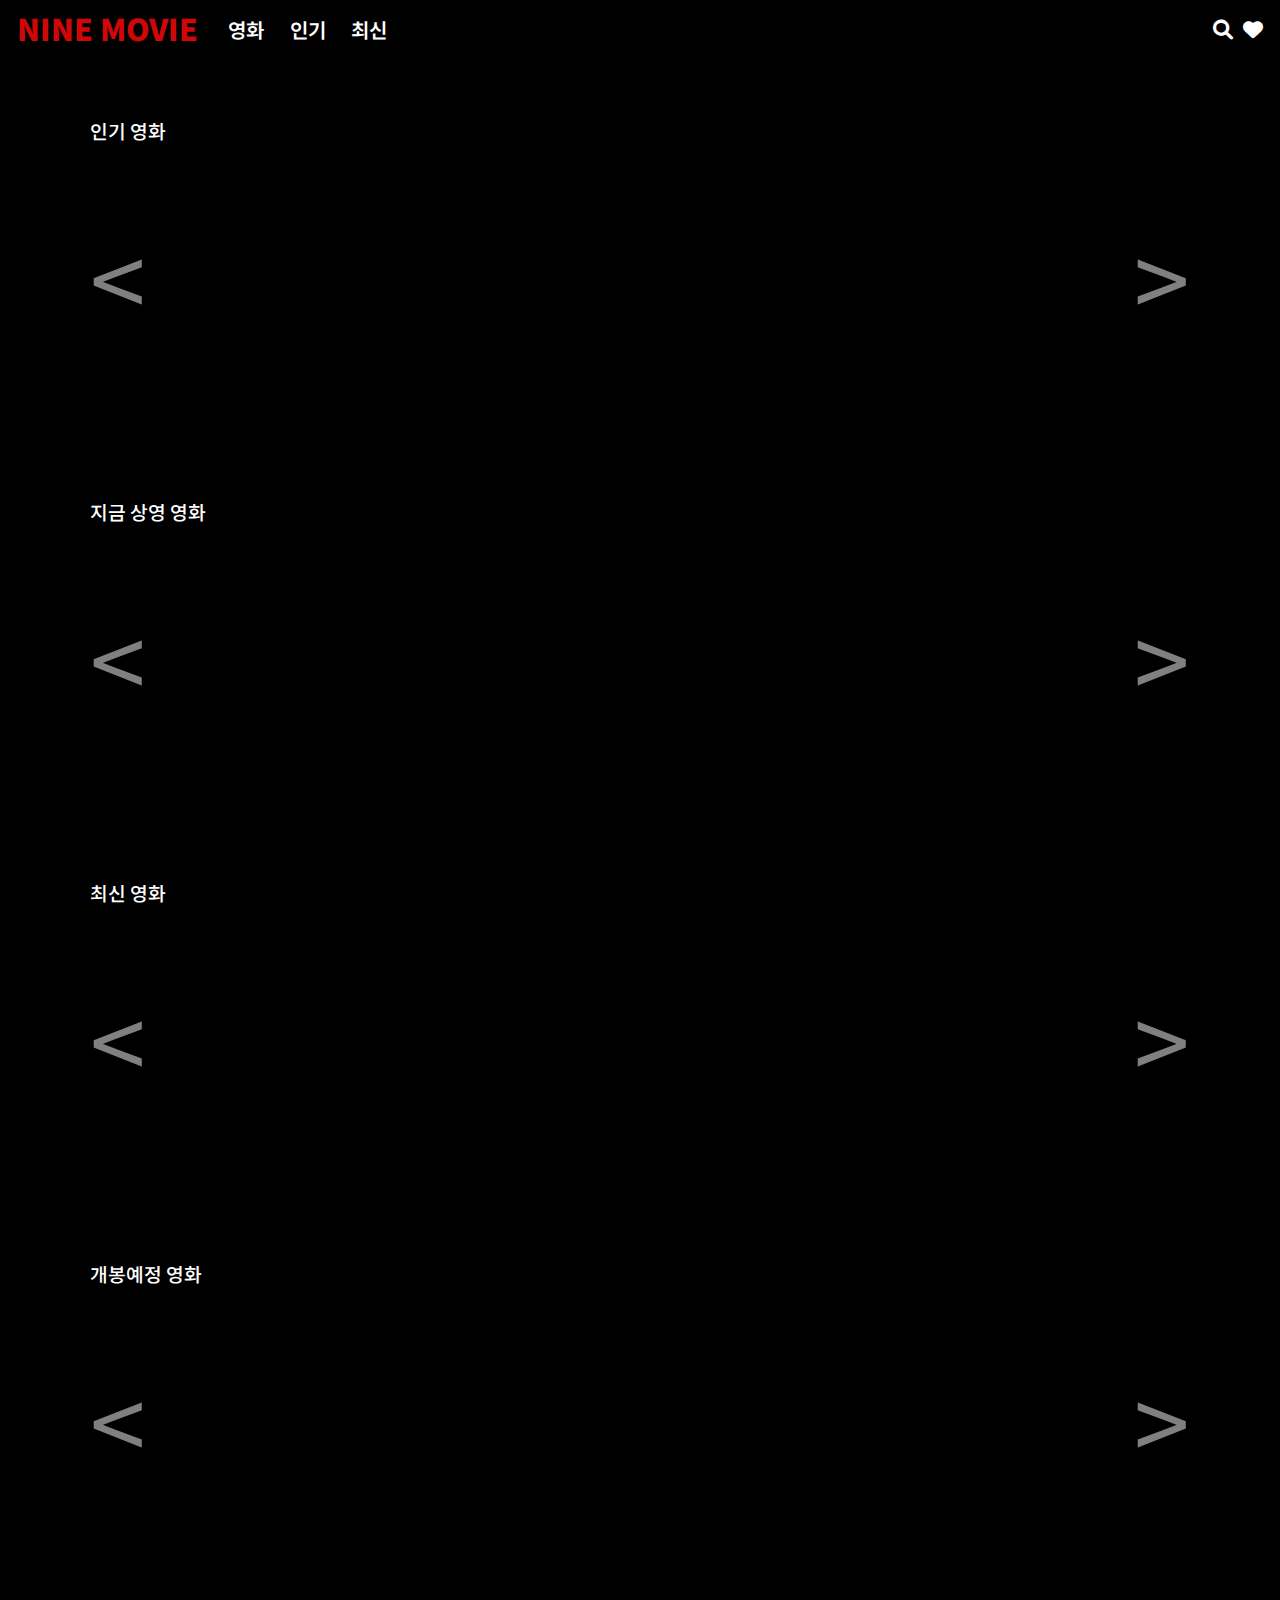
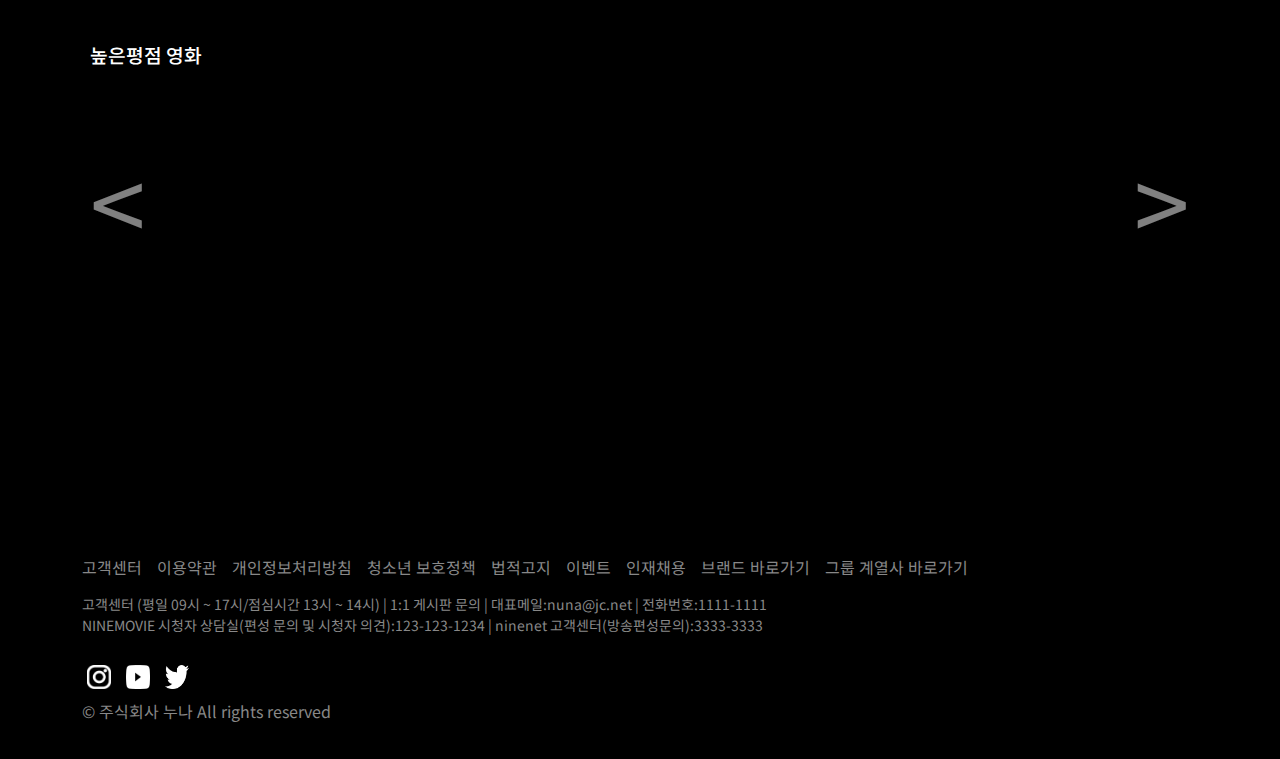
<file: index.html>
<!DOCTYPE html>
<html lang="en">

<head>
  <meta charset="UTF-8" />
  <meta name="viewport" content="width=device-width, initial-scale=1.0" />
  <!-- Bootstrap -->
  <link href="https://cdn.jsdelivr.net/npm/bootstrap@5.3.3/dist/css/bootstrap.min.css" rel="stylesheet"
    integrity="sha384-QWTKZyjpPEjISv5WaRU9OFeRpok6YctnYmDr5pNlyT2bRjXh0JMhjY6hW+ALEwIH" crossorigin="anonymous" />
  <!-- Swiper -->
  <link rel="stylesheet" href="https://unpkg.com/swiper/swiper-bundle.min.css" />
  <!-- icon -->
  <link rel="stylesheet" href="https://cdnjs.cloudflare.com/ajax/libs/font-awesome/5.15.4/css/all.min.css" />
  <link rel="stylesheet" href="https://cdnjs.cloudflare.com/ajax/libs/font-awesome/6.0.0-beta3/css/all.min.css" />
  <link rel="stylesheet" href="./search/search.css" />
  <link rel="stylesheet" href="./recommendation/slide-feature.css" />
  <link rel="stylesheet" href="./globalStyle.css"/>
  <title>NINE MOVIE</title>
</head>

<body>
  <section class="header">
    <nav class="navbar">
      <a href="index.html" class="logo"> NINE MOVIE </a>
      <div class="menus">
        <button>영화</button>
        <button>인기</button>
        <button>최신</button>
      </div>
      <div class="navbar_right">
        <button
          class="fas fa-search icon-button search-icon"
          onclick="openNav()"
        ></button>
        <a href="/wishlist/wishlist.html">
          <button
            class="fa fa-heart icon-button favorite-icon"
            onclick="favoriteIcon()"
          ></button
        ></a>
      </div>
    </nav>
    <!-- Search Input 검색 기능 -->
    <div class="top-menu" id="topnav">
      <div class="search-box">
        <div class="inner">
          <div class="inner-search">
            <input
              type="text"
              id="search-input"
              placeholder="제목, 인물명을 입력하세요"
            />
            <button
              onclick="getMoviesByKeyword()"
              class="fas fa-search icon-button search-open-icon"
              id="myBtn"
            ></button>
          </div>
          <button class="closeBtn" onclick="closeNav()">&times;</button>
        </div>
        <!-- 20240720 수정 -->
        <!-- Search 내부의 영화리스트 슬라이더 기능 -->
        <div id="movie-search-board" class="swiper-container movies-container">
          <div class="swiper-wrapper">
            <!-- 영화 리스트 -->
          </div>
          <!-- 슬라이드를 nav-->
          <div class="swiper-button-prev"></div>
          <div class="swiper-button-next"></div>
        </div>   
      </div>
    </section>
    <!-- 20240720 수정 -->
    <main>
      <div id="initial-movie-board" class="movie-container container">
        <div class="row">
          <div class="col"></div>
        </div>
      </div>
    </div>
  </main>

  <!-- 슬라이드쇼 및 추천 콘텐츠 기능 -->
  <section id="second-section">
    <div id="popular-img-carousel" class="carousel-window">
      <div id="carouselExampleAutoplaying" class="carousel slide" data-bs-ride="carousel">
        <div class="carousel-indicators">
          <!-- JavaScript에서 인디케이터가 여기에 추가될 것입니다. -->
        </div>
        <div class="carousel-inner">
          <!-- 여기서 JavaScript를 통해 동적으로 이미지가 추가될 것입니다. -->
        </div>
      </div>
    </div>
    <div class="card-castom">
      <!--  card 커스텀 슬라이더 기능 구현하기 구역 -->
      <div class="container movie-list-container">
        <div>
          <h1 class="movie-list-title">인기 영화</h1>
          <div class="movie-list-wrapper">
            <span id="left-arrow-popular" class="arrow-left">&lt;</span>
            <div class="popular-movie-list">
              <!-- card 커스텀 JavaScript을 통해 동적으로 이미지 및 슬라이드 실행 영역 -->
            </div>
            <span id="right-arrow-popular" class="arrow-right">&gt;</span>
          </div>
        </div>
        <div>
          <h1 class="movie-list-title">지금 상영 영화</h1>
          <div class="movie-list-wrapper">
            <span id="left-arrow-now-playing" class="arrow-left">&lt;</span>
            <div class="now-playing-movie-list">
              <!-- card 커스텀 JavaScript을 통해 동적으로 이미지 및 슬라이드 실행 영역 -->
            </div>
            <span id="right-arrow-now-playing" class="arrow-right">&gt;</span>
          </div>
        </div>
        <div>
          <h1 class="movie-list-title">최신 영화</h1>
          <div class="movie-list-wrapper">
            <span id="left-arrow-trending" class="arrow-left">&lt;</span>
            <div class="trending-movie-list">
              <!-- card 커스텀 JavaScript을 통해 동적으로 이미지 및 슬라이드 실행 영역 -->
            </div>
            <span id="right-arrow-trending" class="arrow-right">&gt;</span>
          </div>
        </div>

        <div>
          <h1 class="movie-list-title">개봉예정 영화</h1>
          <div class="movie-list-wrapper">
            <span id="left-arrow-upcoming" class="arrow-left">&lt;</span>
            <div class="upcoming-movie-list">
              <!-- card 커스텀 JavaScript을 통해 동적으로 이미지 및 슬라이드 실행 영역 -->
            </div>
            <span id="right-arrow-upcoming" class="arrow-right">&gt;</span>
          </div>
        </div>

        <div>
          <h1 class="movie-list-title">높은평점 영화</h1>
          <div class="movie-list-wrapper">
            <span id="left-arrow-topRated" class="arrow-left">&lt;</span>
            <div class="topRated-movie-list">
              <!-- card 커스텀 JavaScript을 통해 동적으로 이미지 및 슬라이드 실행 영역 -->
            </div>
            <span id="right-arrow-topRated" class="arrow-right">&gt;</span>
          </div>
        </div>
      </div>
    </div>
  </section>
  

  <footer class="container">
    <div class="footer-top">
      <a href="#">고객센터</a>
      <a href="#">이용약관</a>
      <a href="#">개인정보처리방침</a>
      <a href="#">청소년 보호정책</a>
      <a href="#">법적고지</a>
      <a href="#">이벤트</a>
      <a href="#">인재채용</a>
      <a href="#">브랜드 바로가기</a>
      <a href="#">그룹 계열사 바로가기</a>
    </div>
    <div class="footer-middle">
      <p>
        고객센터 (평일 09시 ~ 17시/점심시간 13시 ~ 14시) | 1:1 게시판 문의 |
        대표메일:nuna@jc.net | 전화번호:1111-1111<br />
        NINEMOVIE 시청자 상담실(편성 문의 및 시청자 의견):123-123-1234 | ninenet
        고객센터(방송편성문의):3333-3333
      </p>
    </div>
    <div class="footer-bottom">
      <div class="social-icons">
        <a href="#"><img src="../img/instagram.png" alt="Instagram" /></a>
        <a href="#"><img src="../img/youtube.png" alt="YouTube" /></a>
        <a href="#"><img src="../img/twitter.png" alt="Twitter" /></a>
      </div>
      <p>© 주식회사 누나 All rights reserved</p>
    </div>
  </footer>
  </section>
  <!-- End of 슬라이드쇼 및 추천 콘텐츠 기능 -->


  <script src="https://cdn.jsdelivr.net/npm/bootstrap@5.3.3/dist/js/bootstrap.bundle.min.js"
    integrity="sha384-YvpcrYf0tY3lHB60NNkmXc5s9fDVZLESaAA55NDzOxhy9GkcIdslK1eN7N6jIeHz" crossorigin="anonymous"
    defer></script>
  <!-- <script src="https://unpkg.com/swiper/swiper-bundle.min.js" defer></script> -->
  <script src="https://cdn.jsdelivr.net/npm/swiper@11/swiper-bundle.min.js"></script>
  <script src="./search/search.js" defer></script>
  <script src="./recommendation/recommendation.js" defer></script>
  <script>
    function navigateToDetail(movieId) {
      window.location.href = `/detail/detail.html?id=${movieId}`;
    }  
  </script>
</body>
</html>
</file>
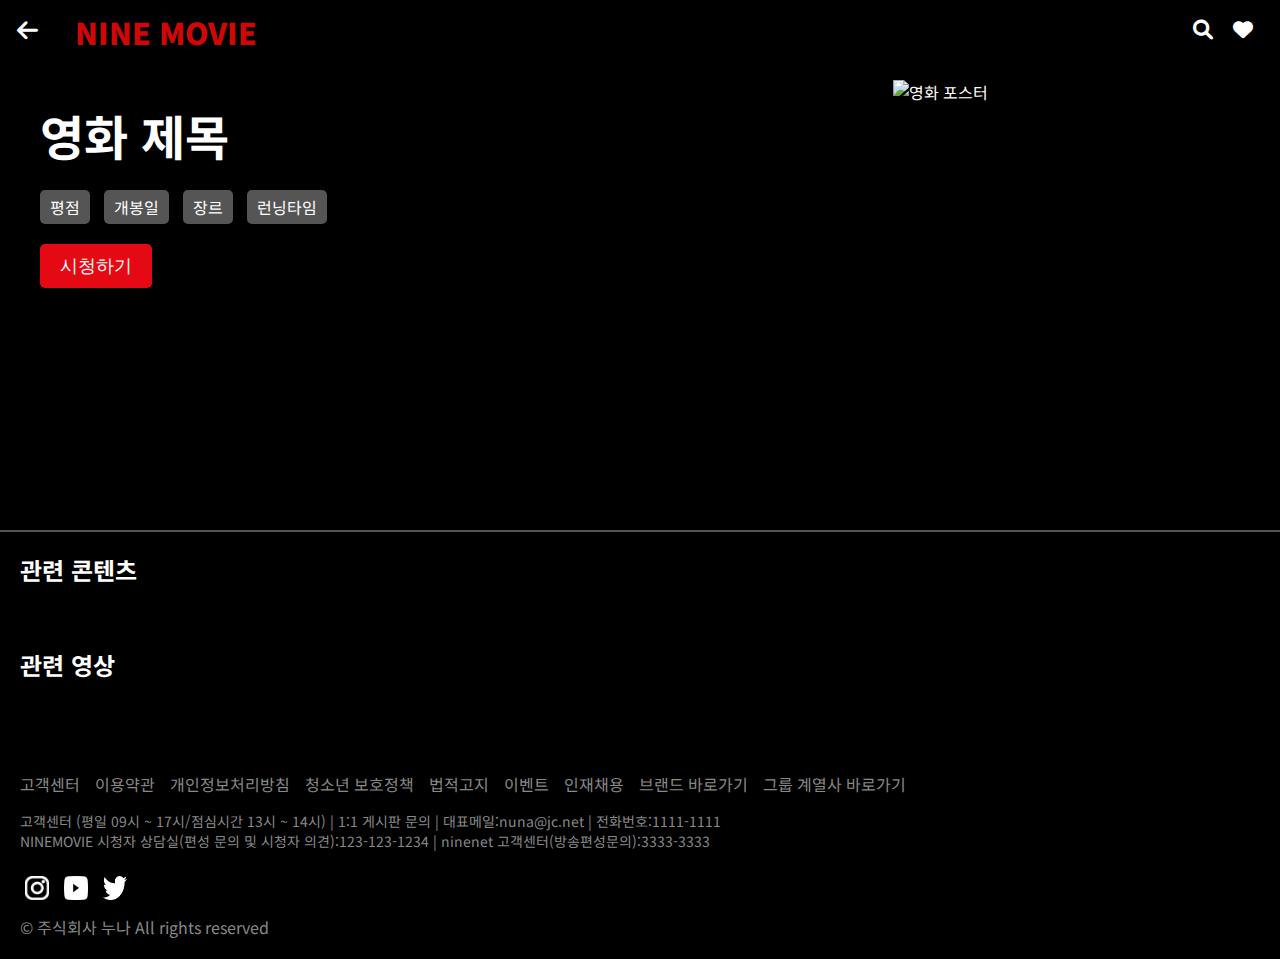
<file: detail/detail.html>
<!DOCTYPE html>
<html lang="ko">
  <head>
    <meta charset="UTF-8" />
    <meta name="viewport" content="width=device-width, initial-scale=1.0" />
    <title>NINE MOVIE</title>
    <link
      rel="stylesheet"
      href="https://cdnjs.cloudflare.com/ajax/libs/font-awesome/6.4.2/css/all.min.css"
      integrity="sha512-z3gLpd7yknf1YoNbCzqRKc4qyor8gaKU1qmn+CShxbuBusANI9QpRohGBreCFkKxLhei6S9CQXFEbbKuqLg0DA=="
      crossorigin="anonymous"
      referrerpolicy="no-referrer"
    />
    <link rel="stylesheet" href="detail.css" />
    <link rel="stylesheet" href="../search/search.css" />
    <link rel="stylesheet" href="../globalStyle.css" />
    <link
      rel="stylesheet"
      href="https://cdnjs.cloudflare.com/ajax/libs/font-awesome/5.15.4/css/all.min.css"
    />
    <link
      rel="stylesheet"
      href="https://cdnjs.cloudflare.com/ajax/libs/font-awesome/6.0.0-beta3/css/all.min.css"
    />
    <link
      rel="stylesheet"
      href="https://unpkg.com/swiper/swiper-bundle.min.css"
    />
    <script src="https://cdn.jsdelivr.net/npm/swiper@11/swiper-bundle.min.js"></script>
  </head>
  <body>
    <section class="header">
      <nav class="navbar">
        <div class="navbar_left">
          <button
            class="fas fa-arrow-left icon-button back-icon"
            onclick="goBack()"
          ></button>
          <a href="/index.html" class="logo"> NINE MOVIE </a>
        </div>
        <div class="navbar_right">
          <button
            class="fas fa-search icon-button search-icon"
            onclick="openNav()"
          ></button>
          <a href="/wishlist/wishlist.html">
            <button
              class="fa fa-heart icon-button favorite-icon"
              onclick="favoriteIcon()"
            ></button>
          </a>
        </div>
      </nav>
      <!-- Search Input 검색 기능 -->
      <div class="top-menu" id="topnav">
        <div class="search-box">
          <div class="inner">
            <div class="inner-search">
              <input
                type="text"
                id="search-input"
                placeholder="제목, 인물명을 입력하세요"
              />
              <button
                onclick="getMoviesByKeyword()"
                class="fas fa-search icon-button search-open-icon"
                id="myBtn"
              ></button>
            </div>
            <button class="closeBtn" onclick="closeNav()">&times;</button>
          </div>
          <!-- Search 내부의 영화리스트 슬라이더 기능 -->
          <div
            id="movie-search-board"
            class="swiper-container movies-container"
          >
            <div class="swiper-wrapper"></div>
          </div>
        </div>
      </div>
    </section>
    <main>
      <section class="content">
        <div class="left">
          <h1 id="movieTitle">영화 제목</h1>
          <div class="details">
            <span class="age" id="movieRating">평점</span>
            <span class="time" id="releaseDate">개봉일</span>
            <span class="category" id="movieCategory">장르</span>
            <span class="category" id="movieRuntime">런닝타임</span>
          </div>
          <div class="detail-button">
            <button class="watch-button">시청하기</button>
            <div id="like-button-area">
              <!-- 찜 버튼 -->
            </div>
          </div>
          <div class="creators">
            <p id="movieCrew"></p>
            <!-- 감독정보 -->
            <p id="movieCast"></p>
            <!-- 출연진정보 -->
          </div>

          <p class="description" id="movieOverview"></p>
          <!-- 영화설명 -->
        </div>

        <div class="right">
          <img id="moviePoster" alt="영화 포스터" />
        </div>
      </section>

      <section class="similar-movies">
        <h2>관련 콘텐츠</h2>
        <div class="swiper">
          <div class="swiper-wrapper" id="similarMovies">
            <!-- 영화 리스트 자리 -->
          </div>
          <div class="swiper-button-prev"></div>
          <div class="swiper-button-next"></div>
        </div>
      </section>
      <section class="videos">
        <h2>관련 영상</h2>
        <div id="videoResults">
          <!-- 유튜브 비디오 -->
        </div>
      </section>
    </main>
    <footer>
      <div class="footer-top">
        <a href="#">고객센터</a>
        <a href="#">이용약관</a>
        <a href="#">개인정보처리방침</a>
        <a href="#">청소년 보호정책</a>
        <a href="#">법적고지</a>
        <a href="#">이벤트</a>
        <a href="#">인재채용</a>
        <a href="#">브랜드 바로가기</a>
        <a href="#">그룹 계열사 바로가기</a>
      </div>
      <div class="footer-middle">
        <p>
          고객센터 (평일 09시 ~ 17시/점심시간 13시 ~ 14시) | 1:1 게시판 문의 |
          대표메일:nuna@jc.net | 전화번호:1111-1111<br />
          NINEMOVIE 시청자 상담실(편성 문의 및 시청자 의견):123-123-1234 |
          ninenet 고객센터(방송편성문의):3333-3333
        </p>
      </div>
      <div class="footer-bottom">
        <div class="social-icons">
          <a href="#"><img src="../img/instagram.png" alt="Instagram" /></a>
          <a href="#"><img src="../img/youtube.png" alt="YouTube" /></a>
          <a href="#"><img src="../img/twitter.png" alt="Twitter" /></a>
        </div>
        <p>© 주식회사 누나 All rights reserved</p>
      </div>
    </footer>
    <script src="../search/search.js" defer></script>
    <script src="detail.js"></script>
    <script>
      function goBack() {
        window.history.back();
      }
    </script>
  </body>
</html>
</file>
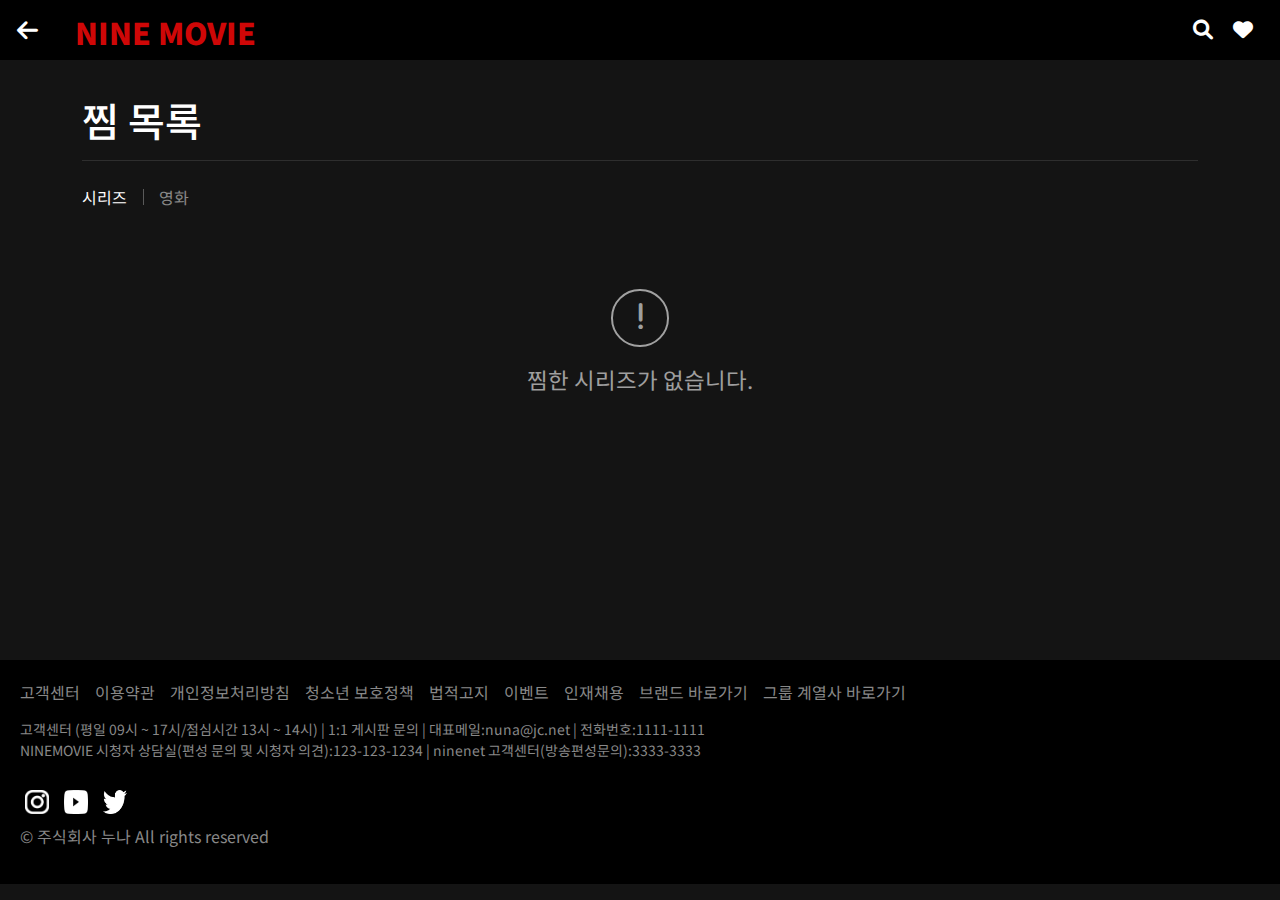
<file: wishlist/wishlist.html>
<!DOCTYPE html>
<html lang="kr">
  <head>
    <meta charset="UTF-8" />
    <meta name="viewport" content="width=device-width, initial-scale=1.0" />
    <title>Document</title>
    <link
      href="https://cdn.jsdelivr.net/npm/bootstrap@5.3.3/dist/css/bootstrap.min.css"
      rel="stylesheet"
      integrity="sha384-QWTKZyjpPEjISv5WaRU9OFeRpok6YctnYmDr5pNlyT2bRjXh0JMhjY6hW+ALEwIH"
      crossorigin="anonymous"
    />
    <link
      rel="stylesheet"
      href="https://cdnjs.cloudflare.com/ajax/libs/font-awesome/5.15.4/css/all.min.css"
    />
    <link
      rel="stylesheet"
      href="https://cdnjs.cloudflare.com/ajax/libs/font-awesome/6.0.0-beta3/css/all.min.css"
    />
    <link
      rel="stylesheet"
      href="https://cdnjs.cloudflare.com/ajax/libs/font-awesome/6.4.2/css/all.min.css"
      integrity="sha512-z3gLpd7yknf1YoNbCzqRKc4qyor8gaKU1qmn+CShxbuBusANI9QpRohGBreCFkKxLhei6S9CQXFEbbKuqLg0DA=="
      crossorigin="anonymous"
      referrerpolicy="no-referrer"
    />
    <link rel="stylesheet" href="/globalStyle.css" />
    <link rel="stylesheet" href="/search/search.css" />
    <link rel="stylesheet" href="/wishlist/footer.css" />
    <link rel="stylesheet" href="/wishlist/wishlist.css" />
    <link rel="stylesheet" href="/detail/detail.css" />
  </head>
  <body>
    <section class="header">
      <nav class="navbar">
        <div class="navbar_left">
          <button
            class="fas fa-arrow-left icon-button back-icon"
            onclick="goBack()"
          ></button>
          <a href="/index.html" class="logo"> NINE MOVIE </a>
        </div>
        <div class="navbar_right">
          <button
            class="fas fa-search icon-button search-icon"
            onclick="openNav()"
          ></button>
          <a href="/wishlist/wishlist.html">
            <button
              class="fa fa-heart icon-button favorite-icon"
              onclick="favoriteIcon()"
            ></button>
          </a>
        </div>
      </nav>
      <!-- Search Input 검색 기능 -->
      <div class="top-menu" id="topnav">
        <div class="search-box">
          <div class="inner">
            <div class="inner-search">
              <input
                type="text"
                id="search-input"
                placeholder="제목, 인물명을 입력하세요"
              />
              <button
                onclick="getMoviesByKeyword()"
                class="fas fa-search icon-button search-open-icon"
                id="myBtn"
              ></button>
            </div>
            <button class="closeBtn" onclick="closeNav()">&times;</button>
          </div>
          <!-- Search 내부의 영화리스트 슬라이더 기능 -->
          <div
            id="movie-search-board"
            class="swiper-container movies-container"
          >
            <div class="swiper-wrapper"></div>
          </div>
        </div>
      </div>
    </section>
    <!-- 찜 목록 페이지 -->
    <div class="container">
      <section class="wishlist-area">
        <h3 class="h1">찜 목록</h3>
        <!-- 카테고리 선택, 편집 버튼 -->
        <div class="wishlist-select-area">
          <div id="wishlist-category" class="wishlist-select-list">
            <button class="active">시리즈</button>
            <button>영화</button>
          </div>
          <div id="wishlist-edit-area">
            <button id="wishlist-edit-button" class="wishlist-select-button">
              편집
            </button>
            <div id="wishlist-edit-inner">
              <div class="wishlist-select-list">
                <button id="select-all-button">전체선택</button>
                <button id="wishlist-delete-button">삭제(0)</button>
              </div>
              <button
                id="wishlist-complete-button"
                class="wishlist-select-button"
              >
                완료
              </button>
            </div>
          </div>
        </div>
        <!-- 찜 목록 -->
        <ul id="wishlist">
          <!-- 찜한 영화 리스트 -->
        </ul>
        <div id="emptyWishlist">
          <div class="emptyWishlist-icon">
            <i class="fa-solid fa-exclamation"></i>
          </div>
          <p id="emptyWishlist-content">찜한 영화가 없습니다.</p>
        </div>
      </section>
    </div>
    <footer>
      <div class="footer-top">
        <a href="#">고객센터</a>
        <a href="#">이용약관</a>
        <a href="#">개인정보처리방침</a>
        <a href="#">청소년 보호정책</a>
        <a href="#">법적고지</a>
        <a href="#">이벤트</a>
        <a href="#">인재채용</a>
        <a href="#">브랜드 바로가기</a>
        <a href="#">그룹 계열사 바로가기</a>
      </div>
      <div class="footer-middle">
        <p>
          고객센터 (평일 09시 ~ 17시/점심시간 13시 ~ 14시) | 1:1 게시판 문의 |
          대표메일:nuna@jc.net | 전화번호:1111-1111<br />
          NINEMOVIE 시청자 상담실(편성 문의 및 시청자 의견):123-123-1234 |
          ninenet 고객센터(방송편성문의):3333-3333
        </p>
      </div>
      <div class="footer-bottom">
        <div class="social-icons">
          <a href="#"><img src="../img/instagram.png" alt="Instagram" /></a>
          <a href="#"><img src="../img/youtube.png" alt="YouTube" /></a>
          <a href="#"><img src="../img/twitter.png" alt="Twitter" /></a>
        </div>
        <p>© 주식회사 누나 All rights reserved</p>
      </div>
    </footer>

    <script
      src="https://cdn.jsdelivr.net/npm/bootstrap@5.3.3/dist/js/bootstrap.bundle.min.js"
      integrity="sha384-YvpcrYf0tY3lHB60NNkmXc5s9fDVZLESaAA55NDzOxhy9GkcIdslK1eN7N6jIeHz"
      crossorigin="anonymous"
    ></script>
    <script src="../search/search.js" defer></script>
    <script src="/wishlist/wishlist.js"></script>
    <script>
      function goBack() {
        window.history.back();
      }
    </script>
  </body>
</html>
</file>
<file: search/search.css>
/* Navbar */
.header {
  display: flex;
  width: 100%;
  background-color: black;
  position: fixed;
  top: 0;
  z-index: 10;
}
.navbar {
  display: flex;
  align-items: center;
  justify-content: space-between;
  width: 1400px;
  height: 60px;
  margin: 0 auto;
  position: relative;
}
a.logo {
  /* display: flex;
  align-items: center;
  justify-content: center; */
  /* height: 40px; */
  color: rgb(207, 7, 7);
  font-weight: 900;
  text-decoration: none;
  margin-top: 3px;
  padding-left: 17px;
  font-size: 30px;
  line-height: 30px;
  /* background-color: #fff; */
}
.navbar .menus {
  display: flex;
  gap: 1.6em;
}
.navbar .menus button {
  display: flex;
  color: #fff;
  font-size: 20px;
  font-weight: 600;
  background-color: black;
  border: none;
  cursor: pointer;
}
.navbar_right {
  display: flex;
  align-items: center;
  gap: 10px;
  margin-left: auto;
  padding-right: 17px;
}
.navbar_right .search-icon {
  font-size: 20px;
  background-color: black;
  color: white;
  border: none;
  cursor: pointer;
}
.navbar_right .favorite-icon {
  font-size: 20px;
  font-weight: 600;
  background-color: black;
  color: white;
  border: none;
  cursor: pointer;
}
/* Top-menu */
.top-menu {
  display: none;
  position: fixed;
  top: 0;
  width: 100%;
  height: 100%;
  background-color: rgba(0, 0, 0, 0.5);
  z-index: 20; /* Ensure top-menu stays on top of the header and other content */
}
/* Search-box */
.top-menu .search-box {
  position: fixed;
  display: flex;
  justify-content: center;
  top: 0px;
  width: 100%;
  height: 100vh;
  background-color: black;
  flex-direction: column;
}
.search-box .inner {
  position: relative;
  display: flex;
  flex-direction: column;
  justify-content: center;
  align-items: center;
  width: 100%;
  height: 100px;
  background-color: black;
  margin: 0 auto;
}
.top-menu.open {
  display: block;
}
.closeBtn {
  position: absolute;
  background-color: black;
  color: #fff;
  top: -180px;
  right: 10px;
  font-size: 35px;
  font-weight: 700;
  border: none;
}
.inner-search {
  display: flex;
  align-items: center;
  width: 60%;
  margin: 0 auto;
}
#search-input {
  width: 100%;
  display: flex;
  /* flex: 1; */
  justify-content: center;
  margin: 0 auto;
  padding: 10px;
  font-size: 20px;
  color: #fff;
  border: none;
  background-color: black;
  border-bottom: 2px solid #fff;
}
#search-input:focus {
  outline: none;
  background-color: black;
}

.inner-search .search-icon {
  background: none;
  border: none;
  color: #fff;
  font-size: 20px;
  cursor: pointer;
}
/* inner 돋보기 */
.search-open-icon {
  background-color: black;
  color: #fff;
  border: none;
  font-size: 20px;
  margin-left: 10px;
}

/* Movie list */
#initial-movie-board {
  display: flex;
  justify-content: center;
}

.movie {
  display: flex;
  justify-content: center;
  align-items: center;
  gap: 5px;
  margin: 0;
}
h2 {
  display: block;
  color: #fff;
  text-align: center;
  margin: 0;
}
.movie img {
  display: block;
  height: 270px;
  max-width: 200px;
  border-radius: 20px;
  margin: 10px;
  cursor: pointer;
}
/* 검색창 슬라이드 */
#movie-search-board {
  margin-top: 3em;
  padding: 0 20px;
}
.swiper-container {
  position: relative;
  width: 100%;
  overflow: hidden;
  display: flex;
}
.searchSlide {
  display: flex;
}
.swiper-button-prev,
.swiper-button-next {
  color: white;
}

/* Main */
.movie-container {
  width: 1400px;
  background-color: black;
  display: flex;
  flex-wrap: wrap;
  justify-content: flex-start;
  height: 100%;
  align-items: center;
  margin: 100px auto;
  z-index: 9999;
}
.movie-container img {
  width: auto;
  margin-bottom: 30px;
  height: 300px;
  object-fit: cover;
}
.hidden {
  display: none;
}

/* Footer 스타일부분 */
footer {
  background-color: #000;
  color: #888;
  padding: 20px;
  text-align: left;
  margin-top: 30px;
}

.footer-top {
  display: flex;
  flex-wrap: wrap;
  justify-content: left;
  gap: 15px;
  margin-bottom: 15px;
}

.footer-top a {
  color: #888;
  text-decoration: none;
  transition: color 0.3s ease;
}

.footer-top a:hover {
  color: #fff; /* 마우스를 올릴 때 글자색을 흰색으로 변경 */
}

.footer-middle {
  margin-bottom: 15px;
  font-size: 14px;
}

.footer-bottom {
  display: flex;
  flex-direction: column;
  align-items: left;
}

.social-icons {
  display: flex;
  gap: 15px;
  margin-left: 5px;
  margin-top: 10px;
  margin-bottom: 10px;
}

.social-icons img {
  width: 24px;
  height: 24px;
}

/* 20240720 수정 */
/* 반응형 */
@media (max-width: 1024px) {
  .top-menu {
    width: 600;
    height: 100%;
  }
  .top-menu .search-box {
    /* position: relative; */
    /* height: 600px; */
    width: 100%;
    padding: 5px;
  }
  .inner {
    width: 100%;
    max-width: 100%;
  }
  #search-input {
    font-size: 20px;
    margin-left: 0;
  }
  .inner-search {
    /* width: 600px; */
    margin-bottom: 50px;
  }
  .closeBtn {
    position: absolute;
    top: -100px;
    right: 100px;
  }
  #initial-movie-board {
    display: flex;
    justify-content: center;
  }
  #search-input:focus {
    outline: none;
    background-color: black;
  }
}

@media (max-width: 600px) {
  .navbar {
    width: 600px;
    display: flex;
    flex-wrap: nowrap;
    align-items: center;
    justify-content: space-between;
    margin: 0 10px;
  }
  a.logo {
    font-size: 1em;
  }
  .navbar .menus button {
    font-size: 12px;
  }
  .navbar_right {
    justify-content: flex-end;
  }
  .navbar_right .search-icon,
  .navbar_right .favorite-icon {
    font-size: 12px;
  }
  .top-menu .search-box {
    /* position: relative;
    height: 600px; */
    width: 100%;
    padding: 5px;
  }
  .inner {
    width: 100%;
    max-width: 100%;
  }
  #search-input {
    font-size: 13px;
  }
  .inner-search {
    width: 80%;
    margin-bottom: 50px;
  }
  .closeBtn {
    position: absolute;
    top: -100px;
    right: 50px;
  }
  #initial-movie-board {
    display: flex;
    justify-content: flex-start;
    width: auto;
    overflow: hidden;
  }
  #initial-movie-board .movie {
    width: 600px;
    display: flex;
    flex-direction: column;
  }
  #initial-movie-board .movie img {
    width: 400px;
    height: auto;
  }
  #search-input:focus {
    outline: none;
    background-color: black;
  }
}
</file>
<file: recommendation/slide-feature.css>
body {
  margin: 0;
  background-color: black;
}

.logo {
  text-decoration: none;
  color: #e50914;
  font-size: 2.5rem;
  font-family: inherit;
  font-weight: bold;
  margin-top: 0px;
  margin-right: 30px;
  position: relative;
  top: -4px;
}


.inner-title {
  position: absolute;
  top: 50%;
  left: 50%;
  transform: translate(-50%, -50%);
  width: 100vh;
  display: flex;
  justify-content: center;
  color: white;
}

.inner-title h2 {
  font-size: 4vw;
  padding: auto;
}

.overlay {
  position: absolute;
  width: 100%;
  height: 100%;
  background-color: rgba(0, 0, 0, 0.5);
  top: 0;
  right: 0;
}

.carousel-indicators [data-bs-target] {
  width: 10px;
  height: 10px;
  border-radius: 50%;
  background-color: gray;
}

.carousel-indicators .active {
  background-color: #fff;
}

.movie-list-container {
  margin-top: 30px;
  padding: 0 20px;
}

.movie-list-container h1 {
  color: white;
  font-size: 1.2rem;
}

.movie-list-wrapper {
  position: relative;
  overflow: hidden;
}

.popular-movie-list,
.now-playing-movie-list,
.trending-movie-list,
.upcoming-movie-list,
.topRated-movie-list {
  display: flex;
  align-items: center;
  height: 300px;
  transform: translateX(0);
  transition: all 1s ease-in-out;
  position: relative;
}

.movie-list-item {
  margin-right: 30px;
  position: relative;
  transition: transform 1s ease;
}

.movie-list-item:hover .movie-list-item-img {
  position: relative;
  bottom: 10px;
  cursor: pointer;

}

.movie-list-item-img {
  transition: all 1s ease-in-out;
  width: 200px;
  height: 270px;
  object-fit: cover;
  border-radius: 20px;
}

.arrow-left {
  font-size: 100px;
  position: absolute;
  top: 50px;
  left: 0;
  color: white;
  opacity: 0.5;
  cursor: pointer;
  z-index: 3;
}

.arrow-right {
  font-size: 100px;
  position: absolute;
  top: 50px;
  right: 0;
  color: white;
  opacity: 0.5;
  cursor: pointer;
}

.movie-list-title {
  margin-top: 50px;
  cursor: pointer;
}

#second-section{
  position: relative;
  top: -130px;
}



/* 이희정님 파트 ccs 추가 */

.main-movie-board {
  display: flex;
  justify-content: space-around;
  /* margin-top: 50px;  */
}

/* nav 에 container , 66번째 container  */
</file>
<file: globalStyle.css>
@import url("https://fonts.googleapis.com/css2?family=Noto+Sans+KR:wght@100..900&display=swap");

/* 초기화 */
* {
  margin: 0;
  padding: 0;
}

ul,
li,
ol {
  margin: 0;
  padding: 0;
  list-style: none;
}

a {
  text-decoration: none;
  color: inherit;
  cursor: pointer;
}

button {
  cursor: pointer;
}

body {
  font-family: "Noto Sans KR", sans-serif !important;
  font-optical-sizing: auto;
  font-weight: 400;
  font-style: normal;
  color: white;
  background-color: black;
}
</file>
<file: detail/detail.css>
body {
  margin: 0;
  /* font-family: "Arial", sans-serif; */
  background-color: rgb(20, 20, 20);
  color: white;
}

header {
  display: flex;
  justify-content: space-between;
  align-items: center;
  padding: 20px;
  background-color: #000;
}

.logo {
  height: 40px;
}

nav ul {
  list-style: none;
  display: flex;
  margin: 0;
  padding: 0;
}

nav ul li {
  margin-left: 20px;
}

nav ul li a {
  text-decoration: none;
  color: white;
  font-size: 16px;
}

.content {
  display: flex;
  flex-wrap: wrap;
  padding: 20px;
  margin-top: 60px;
}

.left {
  flex: 2;
  padding: 20px;
}

.right {
  flex: 1;
  display: flex;
  justify-content: center;
  align-items: center;
  margin-left: -40px;
}

.right img {
  width: 320px;
  height: 430px;
}

.tving-only {
  width: 50px;
  display: block;
  margin-bottom: 20px;
}

h1 {
  font-size: 48px;
  margin: 0;
  margin-bottom: 20px;
}

.details span {
  display: inline-block;
  background-color: #555;
  padding: 5px 10px;
  margin-right: 10px;
  border-radius: 5px;
}

.watch-button {
  display: block;
  margin: 20px 0;
  padding: 10px 20px;
  background-color: #e50914;
  border: none;
  color: white;
  font-size: 18px;
  cursor: pointer;
  border-radius: 5px;
}

.creators {
  margin: 20px 0;
}

.creators p {
  margin: 5px 0;
}

.description {
  line-height: 1.6;
}

.videos {
  padding: 20px;
}

.videos,
.reviews,
.cast {
  padding: 20px;
}

.similar-movies {
  padding: 20px;
  border-top: 2px solid #555;
}

.videos h2,
.similar-movies h2,
.reviews h2,
.cast h2 {
  margin: 0;
  margin-bottom: 20px;
}

.similar-movies h2 {
  text-align: left;
}

.videos h2 {
  text-align: left;
}

#videoResults,
#movieReviews,
#castList {
  display: flex;
  flex-wrap: wrap;
  gap: 20px;
  cursor: pointer;
}

#videoResults iframe,
.similar-movie img,
.cast-member img {
  width: 300px;
  height: 200px;
}

.similar-movie,
.cast-member {
  display: inline-block;
  text-align: center;
}

.similar-movie-list {
  display: flex;
  align-items: center;
  height: 300px;
  transform: translateX(0);
  transition: all 1s ease-in-out;
  position: relative;
}

.similar-movie-item {
  margin-right: 30px;
  position: relative;
  transition: transform 1s ease;
}

.similar-movie-item:hover .similar-movie-item-img {
  position: relative;
  bottom: 10px;
  cursor: pointer;
}

.similar-movie-item-img {
  transition: all 1s ease-in-out;
  width: 200px;
  height: 270px;
  object-fit: cover;
  border-radius: 20px;
}

.similar-movie:hover {
  position: relative;
  bottom: 10px;
}

.similar-movie img {
  transition: all 1s ease-in-out;
  width: 200px;
  height: 270px;
  object-fit: cover;
  border-radius: 20px;
}

.arrow-left {
  font-size: 120px;
  position: absolute;
  top: 50px;
  left: 0;
  color: white;
  opacity: 0.5;
  cursor: pointer;
  z-index: 3;
}

.arrow-right {
  font-size: 120px;
  position: absolute;
  top: 50px;
  right: 0;
  color: white;
  opacity: 0.5;
  cursor: pointer;
}

.similar-movie h4,
.cast-member h4 {
  margin: 10px 0 0 0;
  font-size: 14px;
}

.cast-member {
  width: 150px;
}

/* 찜버튼 */
.detail-button {
  display: flex;
  align-items: center;
  gap: 1em;
}
#like-button {
  cursor: pointer;
  color: white;
  border: none;
  font-size: 2em;
  background-color: transparent;
}

/* Footer 스타일부분 */
footer {
  background-color: #000;
  color: #888;
  padding: 20px;
  text-align: left;
  margin-top: 30px;
}

.footer-top {
  display: flex;
  flex-wrap: wrap;
  justify-content: left;
  gap: 15px;
  margin-bottom: 15px;
}

.footer-top a {
  color: #888;
  text-decoration: none;
  transition: color 0.3s ease;
}

.footer-top a:hover {
  color: #fff; /* 마우스를 올릴 때 글자색을 흰색으로 변경 */
}

.footer-middle {
  margin-bottom: 15px;
  font-size: 14px;
}

.footer-bottom {
  display: flex;
  flex-direction: column;
  align-items: left;
}

.social-icons {
  display: flex;
  gap: 15px;
  margin-left: 5px;
  margin-top: 10px;
  margin-bottom: 10px;
}

.social-icons img {
  width: 24px;
  height: 24px;
}

/* 반응형 */
@media (max-width: 1024px) {
  .content {
    flex-direction: column;
  }

  .right {
    margin-left: 0;
    margin-top: 20px;
  }

  .right img {
    width: 100%;
    height: auto;
  }

  h1 {
    font-size: 36px;
  }

  .details span {
    display: block;
    margin-bottom: 10px;
  }

  .videos h2,
  .similar-movies h2,
  .reviews h2,
  .cast h2 {
    font-size: 24px;
  }

  #videoResults iframe,
  .similar-movie img,
  .cast-member img {
    width: 100%;
    height: auto;
  }

  .similar-movie img {
    width: 100%;
    height: auto;
  }

  .cast-member {
    width: 100%;
  }

  .left,
  .right {
    width: 100%;
  }
}

@media (max-width: 600px) {
  .content {
    flex-direction: column;
  }

  .left,
  .right {
    width: 100%;
  }

  .right img {
    width: 100%;
    height: auto;
  }

  h1 {
    font-size: 24px;
  }

  .details span {
    display: block;
    margin-bottom: 10px;
  }

  .videos h2,
  .similar-movies h2,
  .reviews h2,
  .cast h2 {
    font-size: 20px;
  }

  #videoResults iframe,
  .similar-movie img,
  .cast-member img {
    width: 100%;
    height: auto;
  }

  .similar-movie img {
    width: 100%;
    height: auto;
  }

  .cast-member {
    width: 100%;
  }

  .footer-top {
    flex-direction: column;
  }

  .social-icons {
    flex-wrap: wrap;
  }

  .social-icons img {
    width: 20px;
    height: 20px;
  }
}

@media (max-width: 600px) {
  .similar-movie {
    width: 150px;
  }

  .arrow-left,
  .arrow-right {
    font-size: 20px;
  }
}

/* -------- */
/* Navbar */
.header {
  display: flex;
  width: 100%;
  background-color: black;
  position: fixed;
  top: 0;
  z-index: 10;
}
.navbar {
  display: flex;
  align-items: center;
  justify-content: space-between;
  width: 1400px;
  height: 60px;
  margin: 0 auto;
  position: relative;
}

.navbar_left {
  display: flex;
  align-items: center;
  padding-left: 17px;
}
.icon-button {
  background: none;
  border: none;
  color: white;
  font-size: 24px;
  cursor: pointer;
  margin-right: 10px;
}

.logo {
  display: flex;
  align-items: center;
  justify-content: center;
  height: 40px;
  color: rgb(207, 7, 7);
  font-size: 25px;
  font-weight: 800;
  text-decoration: none;
  margin: 0 10px;
}
.navbar .menus {
  display: flex;
  gap: 10px;
}
.navbar .menus button {
  display: flex;
  color: #fff;
  font-size: 20px;
  font-weight: 600;
  background-color: black;
  border: none;
  cursor: pointer;
}
.navbar_right {
  display: flex;
  align-items: center;
  gap: 10px;
  margin-left: auto;
  padding-right: 17px;
}
.navbar_right .search-icon {
  font-size: 20px;
  background-color: black;
  color: white;
  border: none;
  cursor: pointer;
}
.navbar_right .favorite-icon {
  font-size: 20px;
  font-weight: 600;
  background-color: black;
  color: white;
  border: none;
  cursor: pointer;
}
/* Top-menu */
.top-menu {
  display: none;
  position: fixed;
  top: 0;
  width: 100%;
  height: 100%;
  background-color: rgba(0, 0, 0, 0.5);
  z-index: 20; /* Ensure top-menu stays on top of the header and other content */
}
/* Search-box */
.top-menu .search-box {
  position: relative;
  display: flex;
  justify-content: center;
  top: 60px;
  width: 100%;
  height: 800px;
  background-color: black;
  flex-direction: column;
}
.search-box .inner {
  position: relative;
  display: flex;
  flex-direction: column;
  justify-content: center;
  align-items: center;
  width: 1100px;
  height: 100px;
  background-color: black;
  margin: 0 auto;
}
.top-menu.open {
  display: block;
}
.closeBtn {
  position: absolute;
  background-color: black;
  color: #fff;
  top: 5px;
  right: 10px;
  font-size: 35px;
  font-weight: 700;
  border: none;
}
.inner-search {
  display: flex;
  align-items: center;
  width: 300px;
  margin: 0 auto;
}
#search-input {
  display: flex;
  flex: 1;
  padding: 10px;
  font-size: 20px;
  color: #fff;
  border: none;
  background-color: black;
  border-bottom: 2px solid #fff;
}
.inner-search .search-icon {
  background: none;
  border: none;
  color: #fff;
  font-size: 20px;
  cursor: pointer;
}
/* inner 돋보기 */
.search-open-icon {
  background-color: black;
  color: #fff;
  border: none;
  font-size: 20px;
  margin-left: 10px;
}

/* 슬라이드 스타일 */
.swiper-container {
  width: 100%;
  height: 300px;
}

.swiper-wrapper {
  display: flex;
}

.swiper-slide {
  text-align: center;
  font-size: 18px;
  background: none;
  display: flex;
  justify-content: center;
  align-items: center;
}

.swiper-slide img {
  width: 200px;
  height: 300px;
}

.swiper-button-next,
.swiper-button-prev {
  color: white; /* 화살표 색상 */
  position: absolute;
  top: 50%;
  transform: translateY(-50%);
  width: 27px;
  height: 44px;
  z-index: 10;
  cursor: pointer;
  display: flex;
  align-items: center;
  justify-content: center;
}
</file>
<file: wishlist/footer.css>
/* Footer 스타일부분 */
footer {
  background-color: #000;
  color: #888;
  padding: 20px;
  text-align: left;
  margin-top: 30px;
}

.footer-top {
  display: flex;
  flex-wrap: wrap;
  justify-content: left;
  gap: 15px;
  margin-bottom: 15px;
}

.footer-top a {
  color: #888;
  text-decoration: none;
  transition: color 0.3s ease;
}

.footer-top a:hover {
  color: #fff; /* 마우스를 올릴 때 글자색을 흰색으로 변경 */
}

.footer-middle {
  margin-bottom: 15px;
  font-size: 14px;
}

.footer-bottom {
  display: flex;
  flex-direction: column;
  align-items: left;
}

.social-icons {
  display: flex;
  gap: 15px;
  margin-left: 5px;
  margin-top: 10px;
  margin-bottom: 10px;
}

.social-icons img {
  width: 24px;
  height: 24px;
}
</file>
<file: wishlist/wishlist.css>
/* 찜 목록 버튼 */
.wishlist-button {
  color: white;
}
.wishlist-button .hover-heart {
  display: none;
}

.wishlist-button:hover .hover-heart {
  display: inline;
}
.wishlist-button:hover .default-heart {
  display: none;
}

/* 찜 목록 */
.wishlist-area {
  min-height: 70vh;
  padding: 6em 0 2em;
  display: flex;
  flex-direction: column;
  gap: 1em;
}

/* 찜 목록 - 제목 */
.wishlist-area h3 {
  padding-bottom: 1rem;
  border-bottom: 1px solid rgb(46, 46, 46);
}

/* 카테고리 선택, 편집 버튼 */
.wishlist-select-area {
  display: flex;
  justify-content: space-between;
  align-items: center;
}

.wishlist-select-list {
  display: flex;
  gap: 1em;
}
.wishlist-select-list button {
  position: relative;
  color: hsla(0, 0%, 100%, 0.5);
  border: none;
  background-color: transparent;
}
.wishlist-select-list button:hover,
.wishlist-select-list button.active {
  color: white;
}
.wishlist-select-list button:last-child {
  padding-left: 1em;
}
.wishlist-select-list button:last-child::after {
  content: "";
  position: absolute;
  top: 50%;
  left: 0;
  width: 1px;
  height: 1rem;
  background-color: hsla(0, 0%, 100%, 0.3);
  -webkit-transform: translateY(-50%);
  transform: translateY(-50%);
}

.wishlist-select-button {
  color: hsla(0, 0%, 100%, 0.5);
  padding: 2px 8px;
  font-size: 0.7rem;
  border-radius: 3px;
  border: 1px solid rgb(78, 78, 78);
  background-color: transparent;
}
.wishlist-select-button:hover {
  color: white;
  border: 1px solid white;
}

#wishlist-edit-area {
  display: flex;
  flex-direction: row-reverse;
  align-items: center;
}
#wishlist-edit-inner {
  display: none;
  gap: 1em;
  background-color: black;
}

/* 찜 리스트 */
#wishlist {
  display: flex;
  flex-wrap: wrap;
  gap: 0.8%;
  margin-top: 1em;
}
.wishlist-item {
  width: 16%;
  transition: transform 0.3s ease;
}
.wishlist-item a {
  display: flex;
  flex-direction: column;
  gap: 0.6rem;
}
.wishlist-item-thumbnail {
  position: relative;
  aspect-ratio: 2 / 2.8;
  border-radius: 20px;
  overflow: hidden;
  background-color: aliceblue;
}
.wishlist-item-img img {
  /* width: 200px; */
  /* height: 270px; */
  width: 100%;
  height: 100%;
  object-fit: cover;
}
#wishlist-edit-mode {
  display: none;
  width: 100%;
  height: 100%;
  position: absolute;
  top: 0;
  left: 0;
  text-align: right;
  background-color: rgba(0, 0, 0, 0.3);
}
#wishlist-checkbox {
  position: absolute;
  top: 0.6rem;
  right: 0.6rem;
  display: flex;
  justify-content: center;
  align-items: center;
  width: 2.4rem;
  height: 2.4rem;
  border-radius: 50%;
  color: white;
  font-size: 1.2rem;
  border: 1.6px solid white;
  background-color: rgba(0, 0, 0, 0.7);
  opacity: 0.7;
}
#wishlist-checkbox:hover {
  opacity: 1;
}
#wishlist-checkbox.selected {
  opacity: 1;
  color: black;
  background-color: white;
}

.wishlist-item-info {
  color: hsla(0, 0%, 100%, 0.87);
  font-size: 0.9rem;
}
.wishlist-item-title {
  white-space: nowrap;
  overflow: hidden;
  width: 100%;
  text-overflow: ellipsis;
  margin-bottom: 1.6rem;
}
.wishlist-item:hover {
  transform: translateY(-10px);
}
.wishlist-item:hover .wishlist-item-info {
  color: white;
}

#emptyWishlist {
  width: 100%;
  display: none;
  flex-direction: column;
  align-items: center;
  justify-content: center;
  gap: 1em;
  color: rgba(255, 255, 255, 0.6);
  padding: 2em 0;
}
#emptyWishlist .emptyWishlist-icon {
  display: flex;
  width: 2em;
  height: 2em;
  font-size: 1.8rem;
  justify-content: center;
  align-items: center;
  border-radius: 50%;
  border: 2px solid rgba(255, 255, 255, 0.6);
}
#emptyWishlist-content {
  font-size: 1.4rem;
}

@media (max-width: 1440px) {
  /* 찜 리스트 */
  #wishlist {
    gap: 1%;
  }
  .wishlist-item {
    width: 19.2%;
  }
}

@media (max-width: 1024px) {
  /* 찜 리스트 */
  #wishlist {
    gap: 1%;
  }
  .wishlist-item {
    width: 24.25%;
  }
}

@media (max-width: 768px) {
  /* 찜 리스트 */
  #wishlist {
    gap: 1%;
  }
  .wishlist-item {
    width: 32.6%;
  }
}

@media (max-width: 425px) {
  /* 찜 리스트 */
  #wishlist {
    gap: 1%;
  }
  .wishlist-item {
    width: 49.5%;
  }
}
</file>
